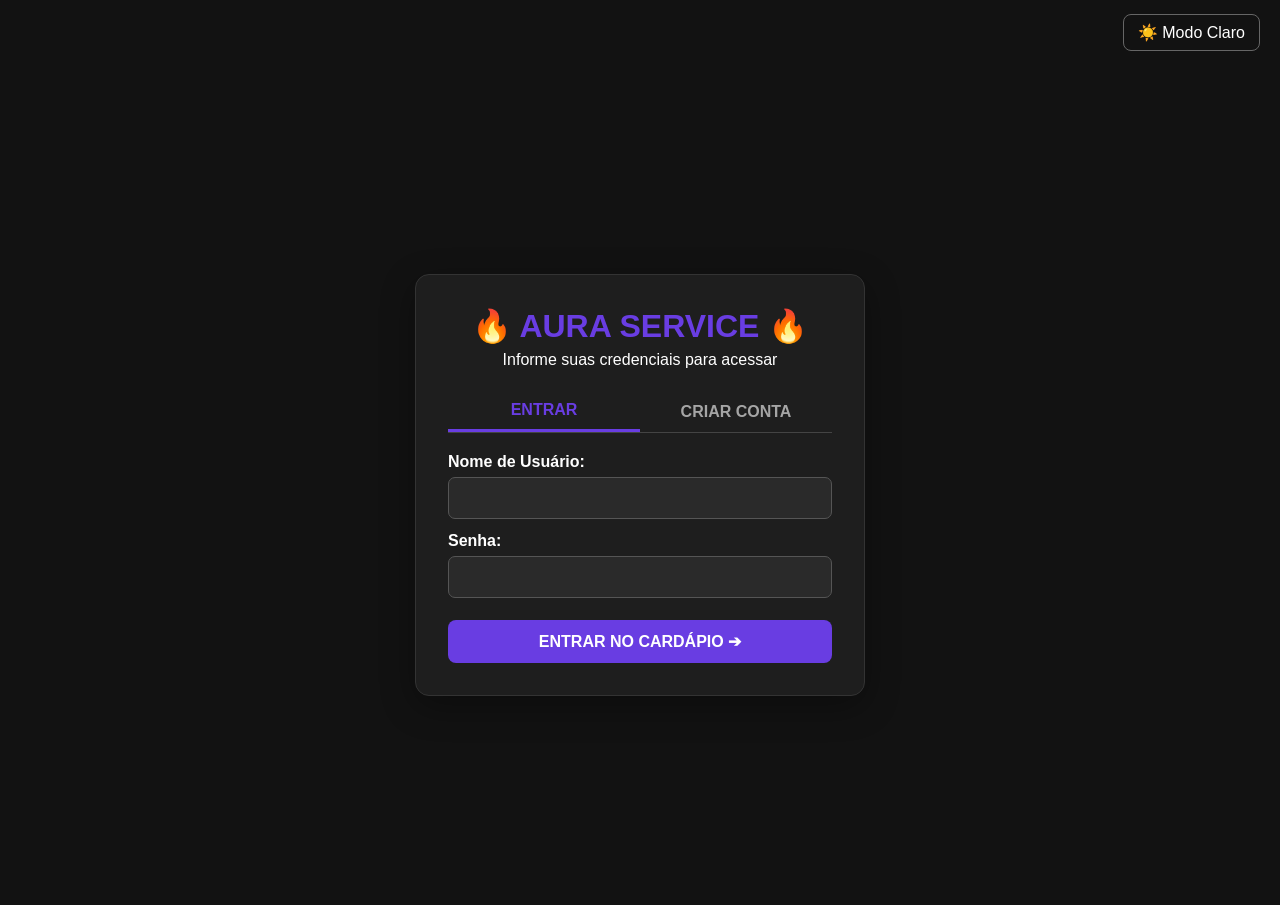
<file: index.html>
<!DOCTYPE html>
<html lang="pt-BR">
<head>
  <meta charset="UTF-8">
  <meta name="viewport" content="width=device-width, initial-scale=1.0">
  <title>Aura Service - Cardápio & Sistema de Pedidos</title>
  <link rel="stylesheet" href="style.css">
</head>
<body>
  <div id="app"></div>
  <script src="script.js"></script>
</body>
</html>
</file>
<file: style.css>
:root {
  --bg: #121212;
  --card: #1E1E1E;
  --accent: #693DE2;
  --text: #FFFFFF;
  --sub: #8B39E7;
  --entry: #2A2A2A;
  --border: #333333;
  --success: #2e7d32;
}

.light {
  --bg: #F4F4F9;
  --card: #FFFFFF;
  --accent: #1D46B9;
  --text: #222222;
  --sub: #0065D9;
  --entry: #FFFFFF;
  --border: #DDDDDD;
  --success: #1b5e20;
}

* {
  box-sizing: border-box;
}

body {
  margin: 0;
  font-family: "Segoe UI", Arial, sans-serif;
  background: var(--bg);
  color: var(--text);
}

button, input, select {
  font: inherit;
}

.top {
  display: flex;
  justify-content: flex-end;
  padding: 14px 20px;
}

.theme {
  background: transparent;
  color: var(--text);
  border: 1px solid #666;
  border-radius: 8px;
  padding: 8px 14px;
  cursor: pointer;
}

.login-wrap {
  min-height: calc(100vh - 60px);
  display: grid;
  place-items: center;
  padding: 20px;
}

.login {
  width: min(450px, 100%);
  background: var(--card);
  border: 1px solid var(--border);
  border-radius: 14px;
  padding: 32px;
  box-shadow: 0 10px 35px #0005;
}

h1 {
  margin: 0 0 6px;
  color: var(--accent);
  text-align: center;
}

.subtitle {
  text-align: center;
  margin: 0 0 22px;
}

label {
  display: block;
  font-weight: 700;
  margin: 13px 0 6px;
}

input, select {
  width: 100%;
  background: var(--entry);
  color: var(--text);
  border: 1px solid #555;
  border-radius: 7px;
  padding: 11px;
}

.primary {
  width: 100%;
  margin-top: 22px;
  background: var(--accent);
  color: #fff;
  border: 0;
  border-radius: 8px;
  padding: 12px;
  font-weight: 700;
  cursor: pointer;
}

.header {
  background: var(--accent);
  padding: 16px 22px;
}

.header-row {
  display: flex;
  justify-content: space-between;
  align-items: center;
  gap: 15px;
}

.brand {
  font-size: 28px;
  font-weight: 800;
  color: #FFFFFF;
}

.client {
  margin-top: 6px;
  font-weight: 700;
  color: #FFFFFF;
}

.tabs {
  display: flex;
  gap: 8px;
  padding: 12px 15px 5px;
  overflow: auto;
}

.tab {
  background: var(--card);
  color: var(--text);
  border: 0;
  border-radius: 8px 8px 0 0;
  padding: 10px 15px;
  font-weight: 700;
  cursor: pointer;
  white-space: nowrap;
}

.tab.active {
  background: var(--accent);
  color: #fff;
}

.content {
  padding: 10px 20px 150px;
}

.grid {
  display: grid;
  grid-template-columns: repeat(4, minmax(0, 1fr));
  gap: 14px;
}

.card {
  background: var(--card);
  border: 1px solid var(--border);
  border-radius: 10px;
  padding: 14px;
  min-height: 180px;
  display: flex;
  flex-direction: column;
}

.name {
  color: var(--sub);
  font-weight: 800;
  font-size: 17px;
}

.desc {
  font-size: 14px;
  margin: 8px 0 15px;
  line-height: 1.4;
  flex: 1;
}

.ctrl {
  display: flex;
  justify-content: space-between;
  align-items: center;
}

.qty {
  width: 72px;
  text-align: center;
}

.footer {
  position: fixed;
  bottom: 0;
  left: 0;
  right: 0;
  background: var(--card);
  border-top: 1px solid var(--border);
  padding: 10px 20px;
  text-align: center;
}

.total {
  color: var(--accent);
  font-size: 21px;
  font-weight: 800;
  margin-bottom: 8px;
}

.actions {
  display: flex;
  justify-content: center;
  gap: 12px;
}

.secondary {
  background: #555;
  color: #fff;
  border: 0;
  border-radius: 7px;
  padding: 9px 14px;
  font-weight: 700;
  cursor: pointer;
}

.auth-switch {
  display: flex;
  margin-bottom: 20px;
  border-bottom: 1px solid #444;
}

.auth-btn {
  flex: 1;
  padding: 10px;
  background: none;
  border: none;
  color: var(--text);
  font-weight: bold;
  cursor: pointer;
  opacity: 0.6;
}

.auth-btn.active {
  opacity: 1;
  border-bottom: 3px solid var(--accent);
  color: var(--accent);
}

.summary-wrap {
  min-height: calc(100vh - 60px);
  display: grid;
  place-items: center;
  padding: 20px;
}

.summary-card {
  width: min(550px, 100%);
  background: var(--card);
  border: 1px solid var(--border);
  border-radius: 14px;
  padding: 28px;
  box-shadow: 0 10px 35px #0005;
}

.badge-success {
  background: var(--success);
  color: white;
  text-align: center;
  padding: 8px 12px;
  border-radius: 6px;
  font-weight: bold;
  margin-bottom: 20px;
}

.summary-info {
  background: var(--entry);
  border: 1px solid var(--border);
  border-radius: 8px;
  padding: 14px;
  margin-bottom: 20px;
}

.summary-info p {
  margin: 6px 0;
}

.summary-items {
  width: 100%;
  border-collapse: collapse;
  margin-bottom: 20px;
}

.summary-items th, .summary-items td {
  padding: 10px;
  border-bottom: 1px solid var(--border);
  text-align: left;
}

.summary-items th {
  color: var(--sub);
}

.summary-total {
  text-align: right;
  font-size: 20px;
  font-weight: 800;
  color: var(--accent);
  margin-top: 15px;
}

@media(max-width: 1000px) {
  .grid {
    grid-template-columns: repeat(2, minmax(0, 1fr));
  }
}

@media(max-width: 600px) {
  .grid {
    grid-template-columns: 1fr;
  }
  .brand {
    font-size: 21px;
  }
  .login, .summary-card {
    padding: 24px;
  }
}
</file>
